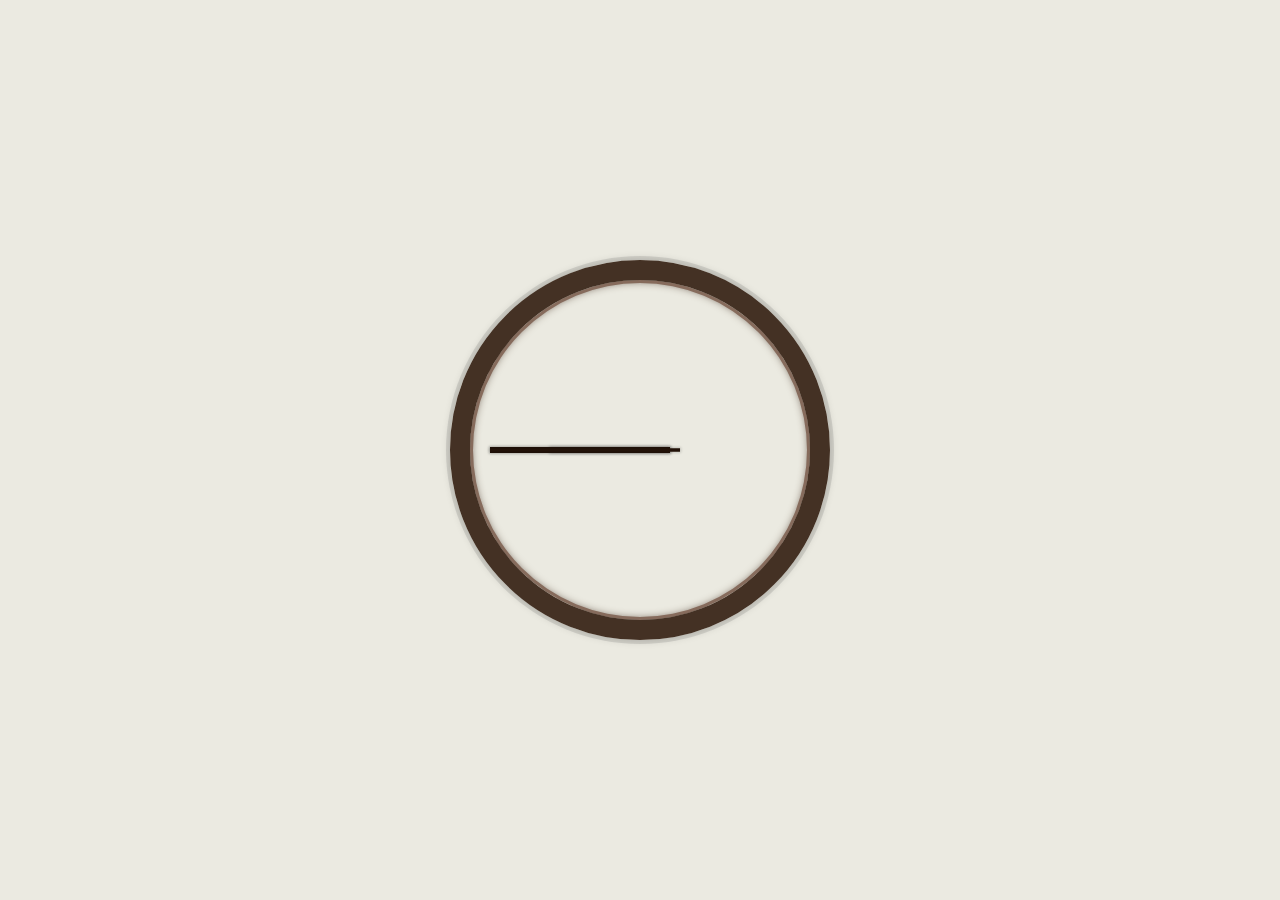
<file: 02 - JS and CSS Clock/clock.html>
<!DOCTYPE html>
<html lang="en">

<head>
  <meta charset="UTF-8">
  <title>JS + CSS Clock</title>
  <link rel="icon" href="https://fav.farm/🔥" />
</head>

<body>


  <div class="clock">
    <div class="clock-face">
      <div class="hand hour-hand transition"></div>
      <div class="hand min-hand transition"></div>
      <div class="hand second-hand transition"></div>
    </div>
  </div>


  <style>
    :root {
      --dark-brown: #221208;
      --brown: #443124;
      --light-brown: #866b5c;
    }

    html {
      background-size: cover;
      font-family: 'helvetica neue';
      text-align: center;
      font-size: 10px;
    }

    body {
      background-color: #ebeae1;
      margin: 0;
      font-size: 2rem;
      display: flex;
      flex: 1;
      min-height: 100vh;
      align-items: center;
    }

    .clock {
      width: 30rem;
      height: 30rem;
      border: 20px solid var(--brown);
      border-radius: 50%;
      margin: 50px auto;
      position: relative;
      padding: 2rem;
      box-shadow:
        0 0 0 4px rgba(0, 0, 0, 0.1),
        inset 0 0 0 3px var(--light-brown),
        inset 0 0 10px var(--brown),
        0 0 10px rgba(0, 0, 0, 0.2);
    }

    .clock-face {
      position: relative;
      width: 100%;
      height: 100%;
      /* transform: rotate(90deg) */
    }

    .hand {
      width: 50%;
      height: 6px;
      background: var(--dark-brown);
      position: absolute;
      top: 50%;
      box-shadow: 0 0 3px 1px rgba(0, 0, 0, 0.2);
    }

    .second-hand {
      height: 3px;
      border-right: solid 4rem var(--dark-brown);
      /* offseting due to hand's height */
      transform: translateY(-1.5px);

      /* sets the origin in the clock's center */
      transform-origin: calc(100% - 4rem);
    }

    .min-hand {
      width: 50%;
      border-right: solid 3rem var(--dark-brown);
      /* offseting due to hand's height */
      transform: translateY(-3px);
      /* sets the origin in the clock's center */
      transform-origin: calc(100% - 3rem);

    }

    .hour-hand {
      left: 20%;
      width: 30%;
      border-right: solid 3rem var(--dark-brown);

      /* offseting due to hand's height */
      transform: translateY(-3px);
      /* sets the origin in the clock's center */
      transform-origin: calc(100% - 3rem);
    }
  </style>

  <script src="clock.js"></script>
</body>

</html>
</file>
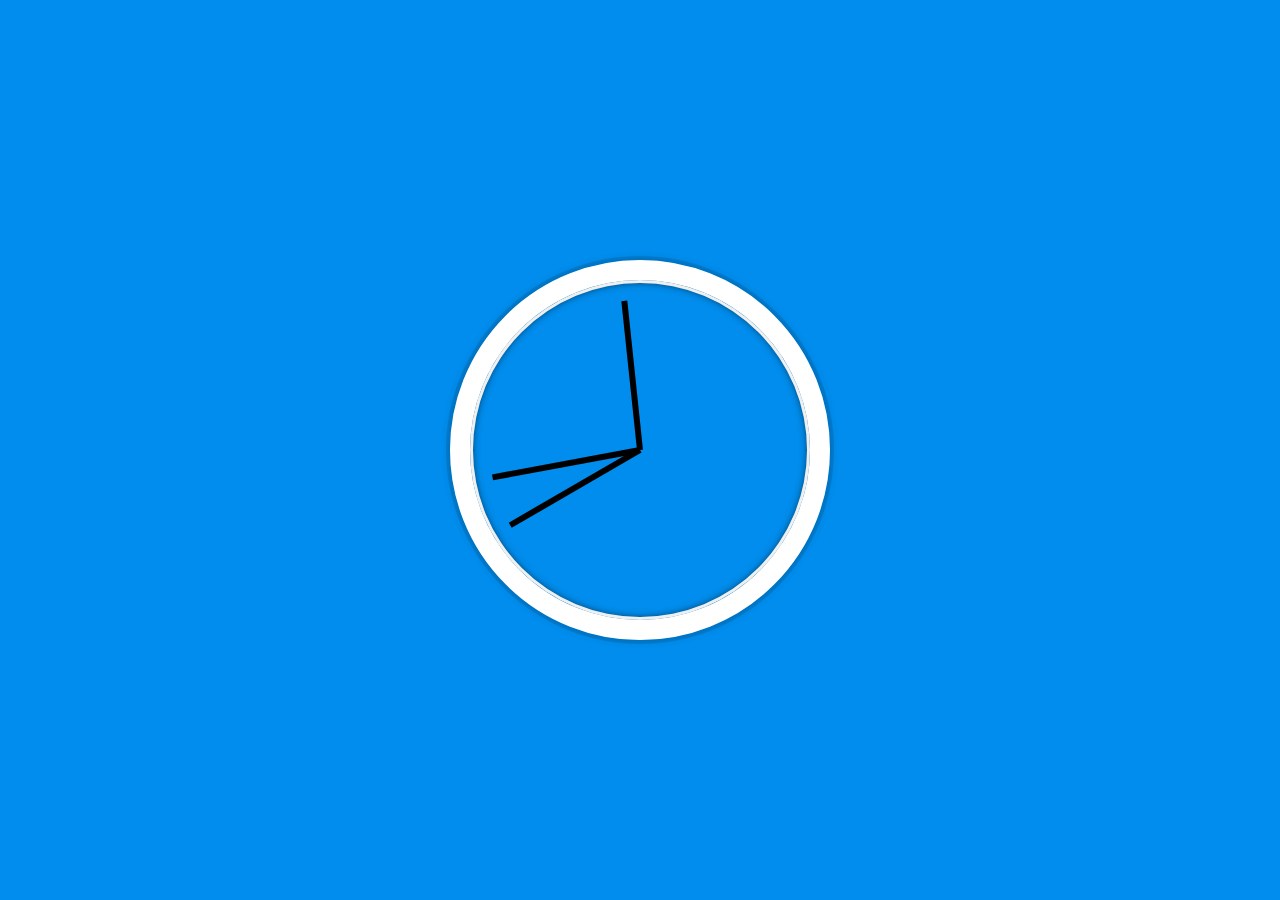
<file: 02 - JS and CSS Clock/index-FINISHED.html>
<!DOCTYPE html>
<html lang="en">

<head>
  <meta charset="UTF-8">
  <title>JS + CSS Clock</title>
  <link rel="icon" href="https://fav.farm/✅" />
</head>

<body>


  <div class="clock">
    <div class="clock-face">
      <div class="hand hour-hand"></div>
      <div class="hand min-hand"></div>
      <div class="hand second-hand"></div>
    </div>
  </div>


  <style>
    html {
      background: #018DED url(https://unsplash.it/1500/1000?image=881&blur=5);
      background-size: cover;
      font-family: 'helvetica neue';
      text-align: center;
      font-size: 10px;
    }

    body {
      margin: 0;
      font-size: 2rem;
      display: flex;
      flex: 1;
      min-height: 100vh;
      align-items: center;
    }

    .clock {
      width: 30rem;
      height: 30rem;
      border: 20px solid white;
      border-radius: 50%;
      margin: 50px auto;
      position: relative;
      padding: 2rem;
      box-shadow:
        0 0 0 4px rgba(0, 0, 0, 0.1),
        inset 0 0 0 3px #EFEFEF,
        inset 0 0 10px black,
        0 0 10px rgba(0, 0, 0, 0.2);
    }

    .clock-face {
      position: relative;
      width: 100%;
      height: 100%;
      transform: translateY(-3px);
      /* account for the height of the clock hands */
    }

    .hand {
      width: 50%;
      height: 6px;
      background: black;
      position: absolute;
      top: 50%;
      transform-origin: 100%;
      transform: rotate(90deg);
      transition: all 0.05s;
      transition-timing-function: cubic-bezier(0.1, 2.7, 0.58, 1);
    }
  </style>

  <script>
    const secondHand = document.querySelector('.second-hand');
    const minsHand = document.querySelector('.min-hand');
    const hourHand = document.querySelector('.hour-hand');

    function setDate() {
      const now = new Date();

      const seconds = now.getSeconds();
      const secondsDegrees = ((seconds / 60) * 360) + 90;
      secondHand.style.transform = `rotate(${secondsDegrees}deg)`;

      const mins = now.getMinutes();
      const minsDegrees = ((mins / 60) * 360) + ((seconds / 60) * 6) + 90;
      minsHand.style.transform = `rotate(${minsDegrees}deg)`;

      const hour = now.getHours();
      const hourDegrees = ((hour / 12) * 360) + ((mins / 60) * 30) + 90;
      hourHand.style.transform = `rotate(${hourDegrees}deg)`;
    }

    setInterval(setDate, 1000);

    setDate();

  </script>
</body>

</html>
</file>
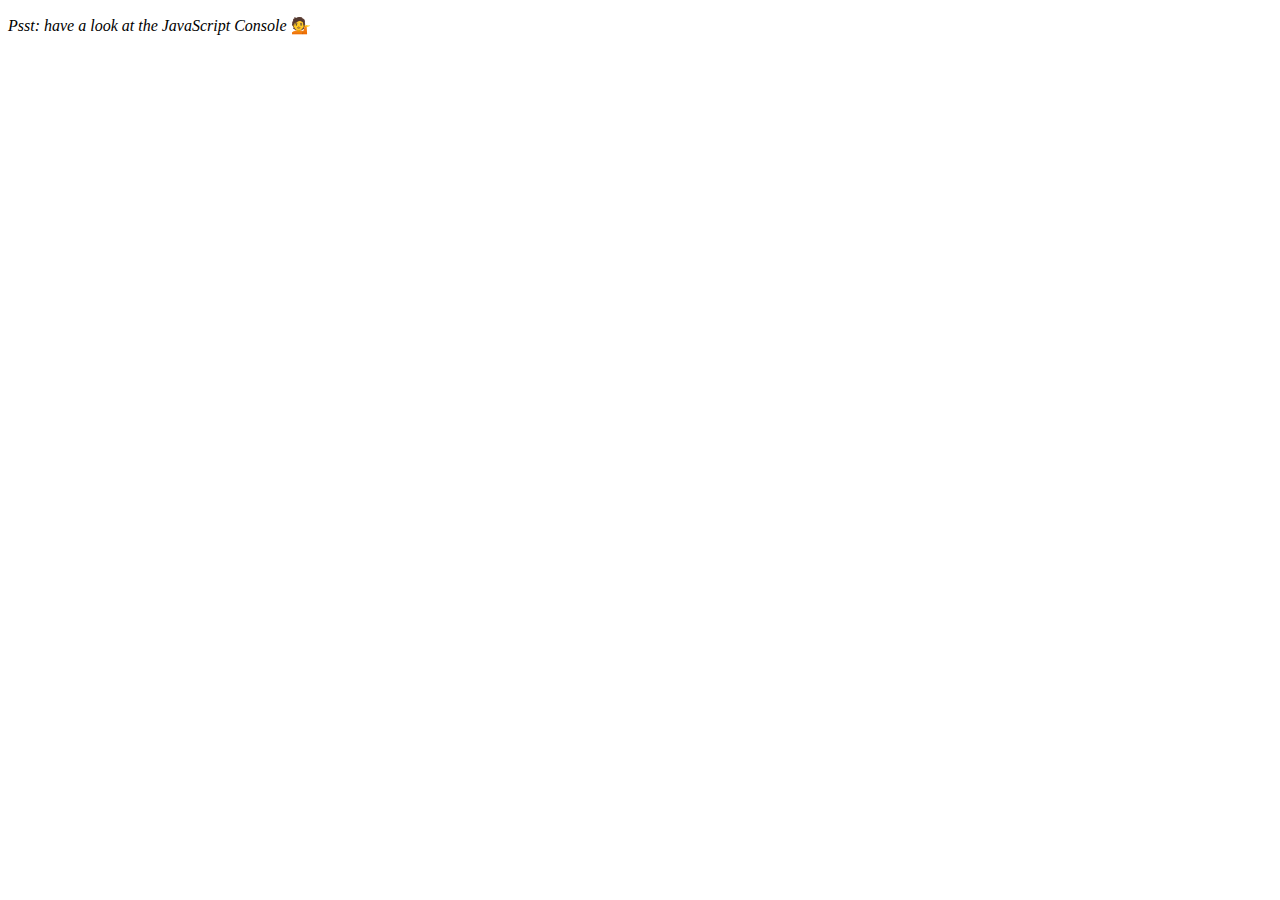
<file: 04 - Array Cardio Day 1/array-cardio.html>
<!DOCTYPE html>
<html lang="en">

<head>
  <meta charset="UTF-8">
  <title>Array Cardio 💪</title>
  <link rel="icon" href="https://fav.farm/🔥" />
</head>

<body>
  <p><em>Psst: have a look at the JavaScript Console</em> 💁</p>
  <script>
    // Get your shorts on - this is an array workout!
    // ## Array Cardio Day 1

    // Some data we can work with

    const inventors = [
      { first: 'Albert', last: 'Einstein', year: 1879, passed: 1955 },
      { first: 'Isaac', last: 'Newton', year: 1643, passed: 1727 },
      { first: 'Galileo', last: 'Galilei', year: 1564, passed: 1642 },
      { first: 'Marie', last: 'Curie', year: 1867, passed: 1934 },
      { first: 'Johannes', last: 'Kepler', year: 1571, passed: 1630 },
      { first: 'Nicolaus', last: 'Copernicus', year: 1473, passed: 1543 },
      { first: 'Max', last: 'Planck', year: 1858, passed: 1947 },
      { first: 'Katherine', last: 'Blodgett', year: 1898, passed: 1979 },
      { first: 'Ada', last: 'Lovelace', year: 1815, passed: 1852 },
      { first: 'Sarah E.', last: 'Goode', year: 1855, passed: 1905 },
      { first: 'Lise', last: 'Meitner', year: 1878, passed: 1968 },
      { first: 'Hanna', last: 'Hammarström', year: 1829, passed: 1909 }
    ];

    const people = [
      'Bernhard, Sandra', 'Bethea, Erin', 'Becker, Carl', 'Bentsen, Lloyd', 'Beckett, Samuel', 'Blake, William', 'Berger, Ric', 'Beddoes, Mick', 'Beethoven, Ludwig',
      'Belloc, Hilaire', 'Begin, Menachem', 'Bellow, Saul', 'Benchley, Robert', 'Blair, Robert', 'Benenson, Peter', 'Benjamin, Walter', 'Berlin, Irving',
      'Benn, Tony', 'Benson, Leana', 'Bent, Silas', 'Berle, Milton', 'Berry, Halle', 'Biko, Steve', 'Beck, Glenn', 'Bergman, Ingmar', 'Black, Elk', 'Berio, Luciano',
      'Berne, Eric', 'Berra, Yogi', 'Berry, Wendell', 'Bevan, Aneurin', 'Ben-Gurion, David', 'Bevel, Ken', 'Biden, Joseph', 'Bennington, Chester', 'Bierce, Ambrose',
      'Billings, Josh', 'Birrell, Augustine', 'Blair, Tony', 'Beecher, Henry', 'Biondo, Frank'
    ];

    // Array.prototype.filter()
    // 1. Filter the list of inventors for those who were born in the 1500's
    const inventorsFrom1500 = inventors.filter(
      inventor => inventor.year >= 1500 && inventor.year < 1600
    );

    // Array.prototype.map()
    // 2. Give us an array of the inventors first and last names
    const names = inventors.map(inventor => `${inventor.first} ${inventor.last}`);

    // Array.prototype.sort()
    // 3. Sort the inventors by birthdate, oldest to youngest

    // assigning to new array to avoid mutation
    const sortedByBirthdate = inventors;
    sortedByBirthdate.sort((personA, personB) => personA.year - personB.year);
    // console.table(sortedByBirthdate);

    // Array.prototype.reduce()
    // 4. How many years did all the inventors live all together?
    const yearsLived = inventors.reduce((total, inventor) => total + inventor.passed - inventor.year, 0);
    // console.log(yearsLived);

    // NOTA MIA: Mi first approach fué 
    // const yearsLived = inventors.reduce((total, inventor) => total += inventor.passed - inventor.year, 0);
    // Pero no es necesario el `+=` ya que lo que devuelve en cada iteración se asigna al parametro `total`

    // 5. Sort the inventors by years lived
    const sortedByYearsLived = inventors;
    sortedByYearsLived.sort((inventorA, inventorB) => {
      // de forma ascendente
      return (inventorA.passed - inventorA.year) - (inventorB.passed - inventorB.year);
    });
    console.table(sortedByYearsLived);
    // 6. create a list of Boulevards in Paris that contain 'de' anywhere in the name
    // https://en.wikipedia.org/wiki/Category:Boulevards_in_Paris

    // execute only in the wikipedia site:
    if (location.hostname === "en.wikipedia.org") {
      const category = document.querySelector(".mw-category");
      const links = Array.from(category.querySelectorAll("a"));
      const de = links
        .map(link => link.textContent)
        .filter(boulevard => boulevard.includes("de"));
      console.log(de);
    }

    // 7. sort Exercise
    // Sort the people alphabetically by last name
    // TODO: corregir -> sortear POR LASTNAME
    // De esta forma va comparando tmb los first names. Separarlos
    sortedPeople = people.sort();

    // 8. Reduce Exercise
    // Sum up the instances of each of these
    const data = ['car', 'car', 'truck', 'truck', 'bike', 'walk', 'car', 'van', 'bike', 'walk', 'car', 'van', 'car', 'truck'];
    const instancesSum = data.reduce((sum, item) => {
      // Initializes each key
      if (!sum[item]) {
        sum[item] = 0;
      }

      sum[item]++;
      return sum;
    }, {});

  </script>
</body>

</html>
</file>
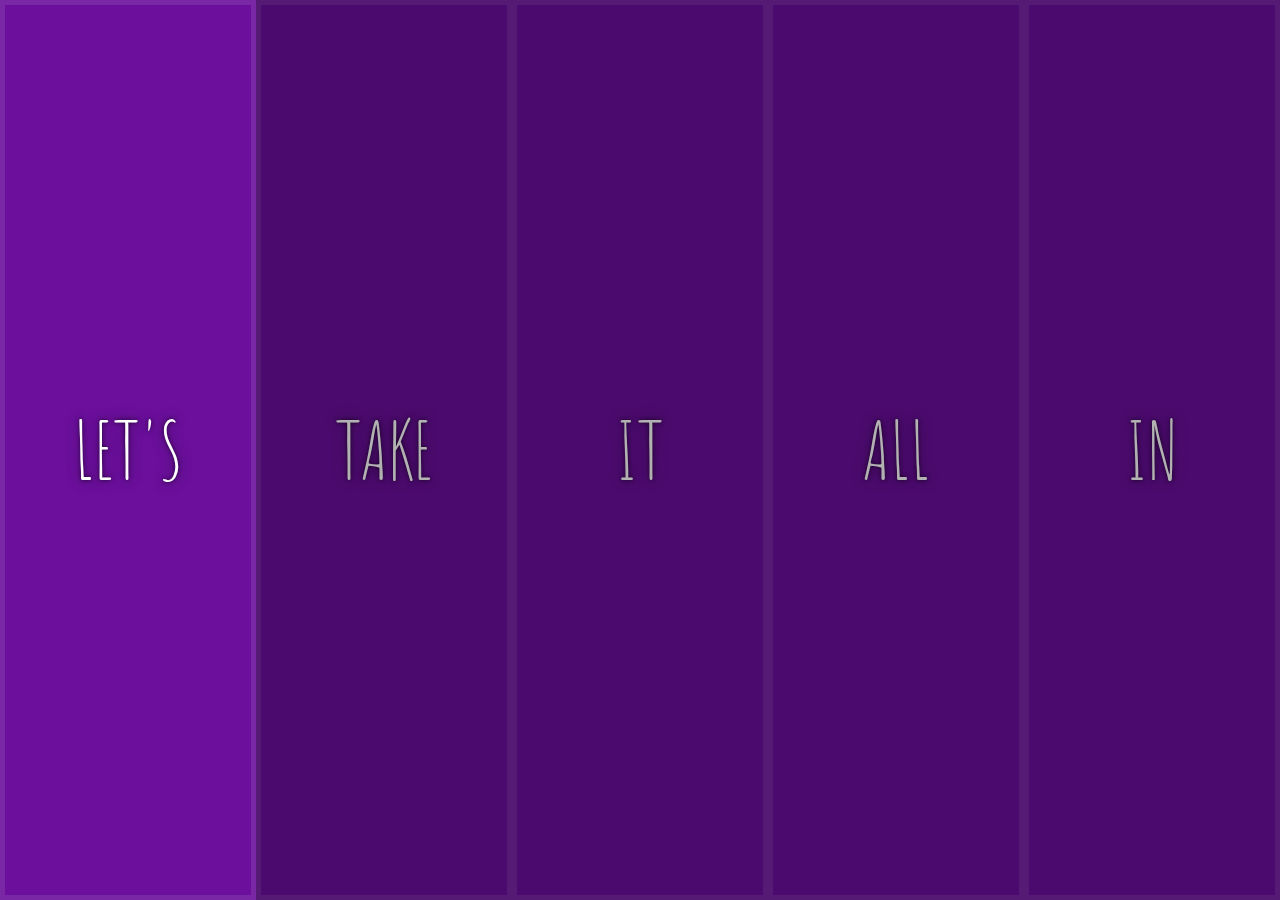
<file: 05 - Flex Panel Gallery/flex-gallery.html>
<!DOCTYPE html>
<html lang="en">

<head>
  <meta charset="UTF-8">
  <title>Flex Panels 💪</title>
  <link href='https://fonts.googleapis.com/css?family=Amatic+SC' rel='stylesheet' type='text/css'>
  <link rel="icon" href="https://fav.farm/🔥" />
</head>

<body>
  <style>
    html {
      box-sizing: border-box;
      background: #ffc600;
      font-family: 'helvetica neue';
      font-size: 20px;
      font-weight: 200;
    }

    body {
      margin: 0;
    }

    *,
    *:before,
    *:after {
      box-sizing: inherit;
    }

    .panels {
      min-height: 100vh;
      overflow: hidden;

      display: flex;
    }

    .panel {
      background: #6B0F9C;
      cursor: pointer;
      box-shadow: inset 0 0 0 5px rgba(255, 255, 255, 0.1);
      color: white;
      text-align: center;
      align-items: center;
      /* Safari transitionend event.propertyName === flex */
      /* Chrome + FF transitionend event.propertyName === flex-grow */
      transition:
        font-size 0.7s cubic-bezier(0.61, -0.19, 0.7, -0.11),
        flex 0.7s cubic-bezier(0.61, -0.19, 0.7, -0.11),
        background 0.2s,
        filter 1s;
      font-size: 20px;
      background-size: cover;
      background-position: center;
      filter: brightness(0.7);
      display: flex;
      flex-direction: column;
      justify-content: space-around;
      flex: 1;
    }

    .panel1 {
      background-image: url(https://source.unsplash.com/gYl-UtwNg_I/1500x1500);
    }

    .panel2 {
      background-image: url(https://source.unsplash.com/rFKUFzjPYiQ/1500x1500);
    }

    .panel3 {
      background-image: url(https://images.unsplash.com/photo-1465188162913-8fb5709d6d57?ixlib=rb-0.3.5&q=80&fm=jpg&crop=faces&cs=tinysrgb&w=1500&h=1500&fit=crop&s=967e8a713a4e395260793fc8c802901d);
    }

    .panel4 {
      background-image: url(https://source.unsplash.com/ITjiVXcwVng/1500x1500);
    }

    .panel5 {
      background-image: url(https://source.unsplash.com/3MNzGlQM7qs/1500x1500);
    }

    /* Flex Children */
    .panel>* {
      margin: 0;
      width: 100%;
      transition: transform 0.5s;
      pointer-events: none;
    }

    .panel p {
      text-transform: uppercase;
      font-family: 'Amatic SC', cursive;
      text-shadow: 0 0 4px rgba(0, 0, 0, 0.72), 0 0 14px rgba(0, 0, 0, 0.45);
      font-size: 2em;
    }

    .panel p:nth-child(1) {
      transform: translateY(-10rem);
    }

    .panel p:nth-child(2) {
      font-size: 4em;
    }

    .panel p:nth-child(3) {
      transform: translateY(10rem);
    }

    .panel p.show {
      transform: none;
    }

    .panel:hover {
      filter: brightness(1)
    }

    .panel.open {
      flex: 5;
      font-size: 40px;
      filter: brightness(1)
    }
  </style>


  <div class="panels">
    <div class="panel panel1">
      <p>Hey</p>
      <p>Let's</p>
      <p>Dance</p>
    </div>
    <div class="panel panel2">
      <p>Give</p>
      <p>Take</p>
      <p>Receive</p>
    </div>
    <div class="panel panel3">
      <p>Experience</p>
      <p>It</p>
      <p>Today</p>
    </div>
    <div class="panel panel4">
      <p>Give</p>
      <p>All</p>
      <p>You can</p>
    </div>
    <div class="panel panel5">
      <p>Life</p>
      <p>In</p>
      <p>Motion</p>
    </div>
  </div>

  <script>
    let $openedPanel = null;
    let isAnimating = false;

    // Moves the text into/out of the viewport
    function toggleText($panel) {
      const $topText = $panel.firstElementChild;
      const $bottomText = $panel.lastElementChild;
      $topText.classList.toggle("show");
      $bottomText.classList.toggle("show");
    }

    function togglePanel($panel) {
      // Start ignoring clicks
      isAnimating = true;

      $panel.classList.toggle("open");
    }

    function handleClick(e) {
      // If is animating, clicks will be ignored
      if (isAnimating) return;

      // Get last opened panel and current panel
      $openedPanel = document.querySelector(".panel.open");
      const $clickedPanel = e.target;

      // Close last opened panel
      if ($openedPanel !== null && $openedPanel !== $clickedPanel) {
        $openedPanel.click();
      }

      togglePanel($clickedPanel);
    }

    const $panels = document.querySelectorAll(".panel");
    $panels.forEach(($panel) => {
      $panel.addEventListener("click", handleClick);
    });

    $panels.forEach($panel => {
      $panel.addEventListener("transitionend", (e) => {
        // After panel animation toggle the text
        if (e.propertyName.includes("flex")) {
          toggleText($panel);
        };

        if (e.propertyName === "transform") {
          isAnimating = false;
        }
      });
    });
  </script>
</body>

</html>
</file>
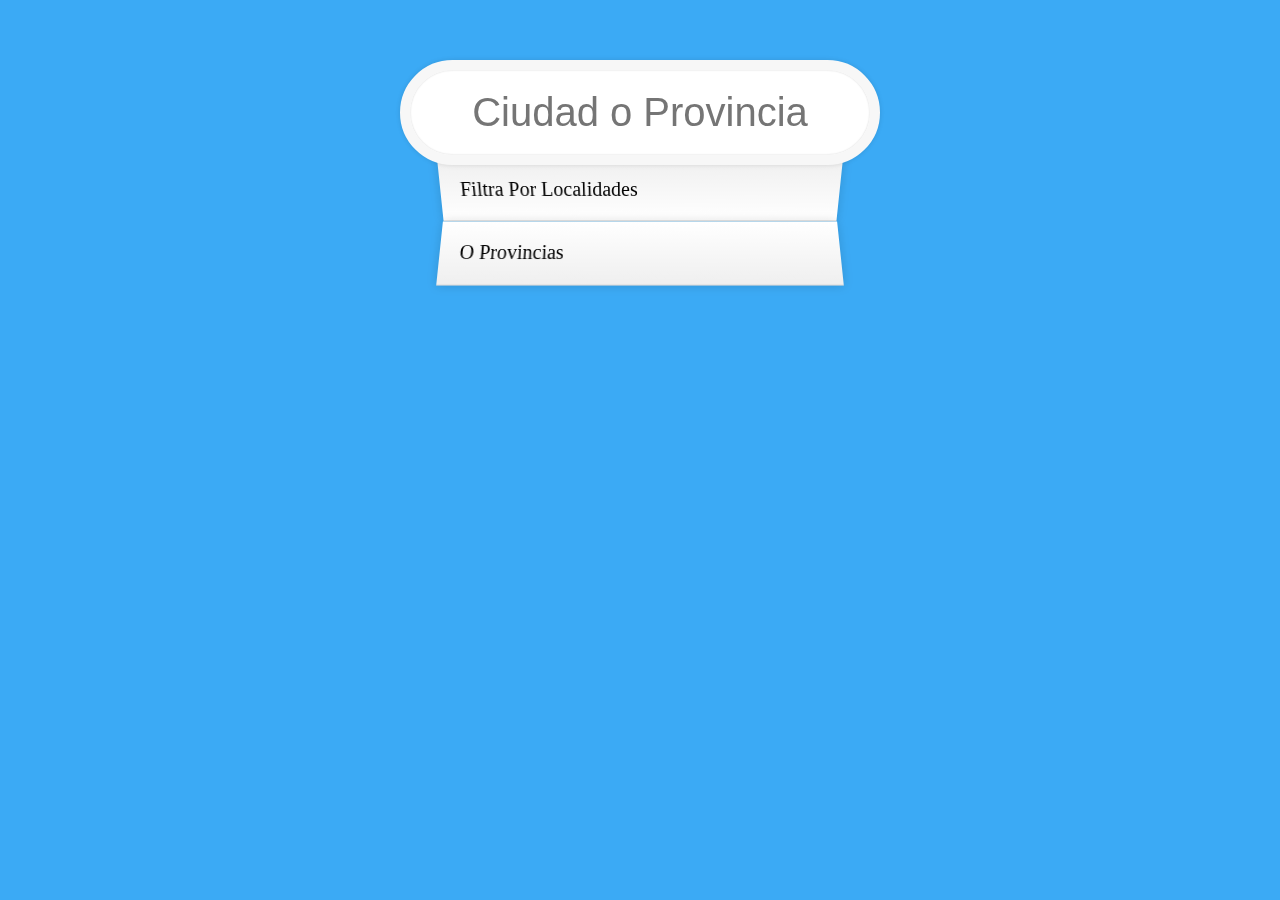
<file: 06 - Type Ahead/index-START.html>
<!DOCTYPE html>
<html lang="es">

<head>
  <meta charset="UTF-8">
  <title>Type Ahead 👀</title>
  <link rel="stylesheet" href="style.css">
  <link rel="icon" href="https://fav.farm/🔥" />
</head>

<body>

  <form class="search-form">
    <input type="text" class="search" placeholder="Ciudad o Provincia">
    <ul class="suggestions">
      <li>Filtra por localidades</li>
      <li>O provincias</li>
    </ul>
  </form>
  <script src="index.js"></script>
</body>

</html>
</file>
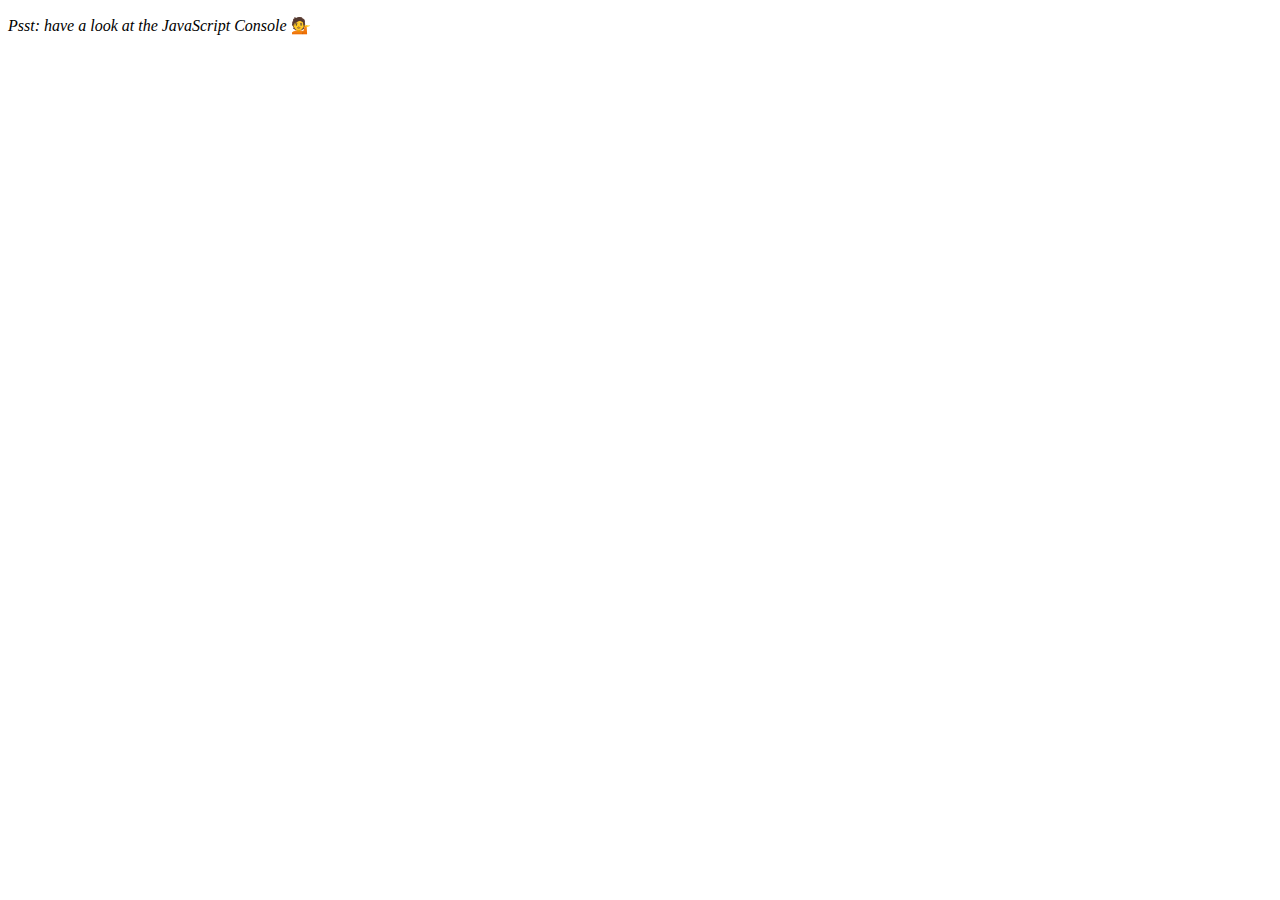
<file: 07 - Array Cardio Day 2/index-START.html>
<!DOCTYPE html>
<html lang="en">

<head>
  <meta charset="UTF-8">
  <title>Array Cardio 💪💪</title>
  <link rel="icon" href="https://fav.farm/🔥" />
</head>

<body>
  <p><em>Psst: have a look at the JavaScript Console</em> 💁</p>
  <script>
    // ## Array Cardio Day 2

    const people = [
      { name: 'Wes', year: 1988 },
      { name: 'Kait', year: 1986 },
      { name: 'Irv', year: 1970 },
      { name: 'Lux', year: 2015 }
    ];

    const comments = [
      { text: 'Love this!', id: 523423 },
      { text: 'Super good', id: 823423 },
      { text: 'You are the best', id: 2039842 },
      { text: 'Ramen is my fav food ever', id: 123523 },
      { text: 'Nice Nice Nice!', id: 542328 }
    ];

    // Some and Every Checks
    // Array.prototype.some() // is at least one person 19 or older?
    const isAdult = people.some(person => (new Date().getFullYear() - person.year) >= 18);
    console.log({ isAdult });
    // Array.prototype.every() // is everyone 19 or older?
    const areAdult = people.every(person => new Date().getFullYear() - person.year >= 18);
    console.log({ areAdult });


    // Array.prototype.find()
    // Find is like filter, but instead returns just the one you are looking for
    // find the comment with the ID of 823423
    const id = 823423;
    const comment = comments.find(comment => comment.id === 823423);
    console.log(id, comment.text);

    // Array.prototype.findIndex()
    // Find the comment with this ID
    // delete the comment with the ID of 823423
    const index = comments.findIndex(comment => comment.id === id);
    const newComments = Array.from(comments);
    newComments.splice(index, 1);
  </script>
</body>

</html>
</file>
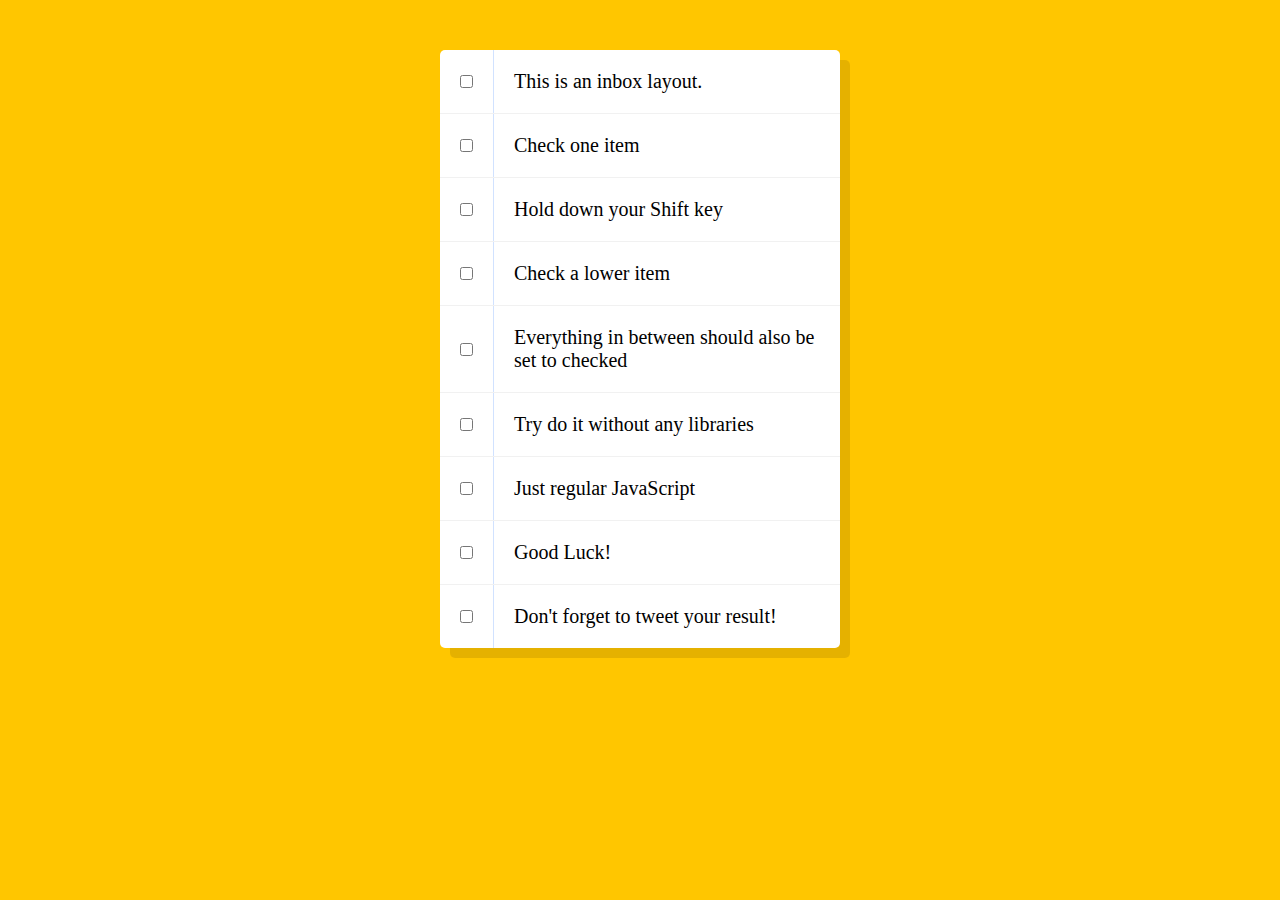
<file: 10 - Hold Shift and Check Checkboxes/index-FINISHED.html>
<!DOCTYPE html>
<html lang="en">
  <head>
    <meta charset="UTF-8" />
    <title>Hold Shift to Check Multiple Checkboxes</title>
    <link rel="icon" href="https://fav.farm/✅" />
  </head>
  <body>
    <style>
      html {
        font-family: sans-serif;
        background: #ffc600;
      }

      .inbox {
        max-width: 400px;
        margin: 50px auto;
        background: white;
        border-radius: 5px;
        box-shadow: 10px 10px 0 rgba(0, 0, 0, 0.1);
      }

      .item {
        display: flex;
        align-items: center;
        border-bottom: 1px solid #f1f1f1;
      }

      .item:last-child {
        border-bottom: 0;
      }

      input:checked + p {
        background: #f9f9f9;
        text-decoration: line-through;
      }

      input[type="checkbox"] {
        margin: 20px;
      }

      p {
        margin: 0;
        padding: 20px;
        transition: background 0.2s;
        flex: 1;
        font-family: "helvetica neue";
        font-size: 20px;
        font-weight: 200;
        border-left: 1px solid #d1e2ff;
      }
    </style>
    <!--
   The following is a common layout you would see in an email client.

   When a user clicks a checkbox, holds Shift, and then clicks another checkbox a few rows down, all the checkboxes in-between those two checkboxes should be checked.

  -->
    <div class="inbox">
      <div class="item">
        <input type="checkbox" />
        <p>This is an inbox layout.</p>
      </div>
      <div class="item">
        <input type="checkbox" />
        <p>Check one item</p>
      </div>
      <div class="item">
        <input type="checkbox" />
        <p>Hold down your Shift key</p>
      </div>
      <div class="item">
        <input type="checkbox" />
        <p>Check a lower item</p>
      </div>
      <div class="item">
        <input type="checkbox" />
        <p>Everything in between should also be set to checked</p>
      </div>
      <div class="item">
        <input type="checkbox" />
        <p>Try do it without any libraries</p>
      </div>
      <div class="item">
        <input type="checkbox" />
        <p>Just regular JavaScript</p>
      </div>
      <div class="item">
        <input type="checkbox" />
        <p>Good Luck!</p>
      </div>
      <div class="item">
        <input type="checkbox" />
        <p>Don't forget to tweet your result!</p>
      </div>
    </div>

    <script>
      const checkboxes = document.querySelectorAll('.inbox input[type="checkbox"]');

      let lastChecked;

      function handleCheck(e) {
        // Check if they had the shift key down
        // AND check that they are checking it
        let inBetween = false;
        if (e.shiftKey && this.checked) {
          // go ahead and do what we please
          // loop over every single checkbox
          checkboxes.forEach((checkbox) => {
            console.log(checkbox);
            if (checkbox === this || checkbox === lastChecked) {
              inBetween = !inBetween;
              console.log("Starting to check them in between!");
            }

            if (inBetween) {
              checkbox.checked = true;
            }
          });
        }

        lastChecked = this;
      }

      checkboxes.forEach((checkbox) => checkbox.addEventListener("click", handleCheck));
    </script>
  </body>
</html>
</file>
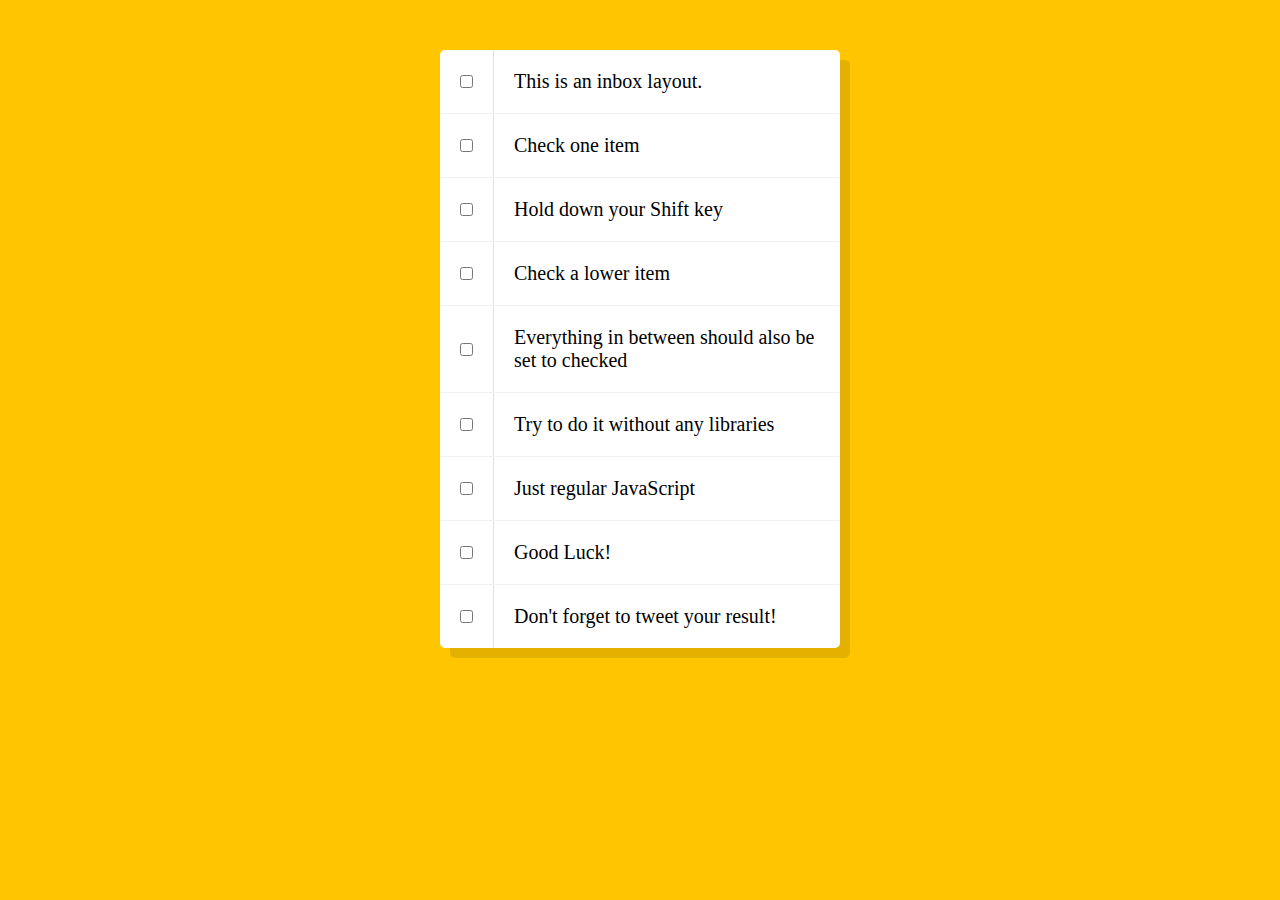
<file: 10 - Hold Shift and Check Checkboxes/index-START.html>
<!DOCTYPE html>
<html lang="en">
  <head>
    <meta charset="UTF-8" />
    <title>Hold Shift to Check Multiple Checkboxes</title>
    <link rel="icon" href="https://fav.farm/🔥" />
  </head>

  <body>
    <style>
      html {
        font-family: sans-serif;
        background: #ffc600;
      }

      .inbox {
        max-width: 400px;
        margin: 50px auto;
        background: white;
        border-radius: 5px;
        box-shadow: 10px 10px 0 rgba(0, 0, 0, 0.1);
      }

      .item {
        display: flex;
        align-items: center;
        border-bottom: 1px solid #f1f1f1;
      }

      .item:last-child {
        border-bottom: 0;
      }

      input:checked + p {
        background: #f9f9f9;
        text-decoration: line-through;
      }

      input[type="checkbox"] {
        margin: 20px;
      }

      p {
        margin: 0;
        padding: 20px;
        transition: background 0.2s;
        flex: 1;
        font-family: "helvetica neue";
        font-size: 20px;
        font-weight: 200;
        border-left: 1px solid #d1e2ff;
      }
    </style>
    <!--
   The following is a common layout you would see in an email client.

   When a user clicks a checkbox, holds Shift, and then clicks another checkbox a few rows down, all the checkboxes inbetween those two checkboxes should be checked.

  -->
    <div class="inbox">
      <div class="item">
        <input type="checkbox" />
        <p>This is an inbox layout.</p>
      </div>
      <div class="item">
        <input type="checkbox" />
        <p>Check one item</p>
      </div>
      <div class="item">
        <input type="checkbox" />
        <p>Hold down your Shift key</p>
      </div>
      <div class="item">
        <input type="checkbox" />
        <p>Check a lower item</p>
      </div>
      <div class="item">
        <input type="checkbox" />
        <p>Everything in between should also be set to checked</p>
      </div>
      <div class="item">
        <input type="checkbox" />
        <p>Try to do it without any libraries</p>
      </div>
      <div class="item">
        <input type="checkbox" />
        <p>Just regular JavaScript</p>
      </div>
      <div class="item">
        <input type="checkbox" />
        <p>Good Luck!</p>
      </div>
      <div class="item">
        <input type="checkbox" />
        <p>Don't forget to tweet your result!</p>
      </div>
    </div>

    <script>
      const $checkboxes = document.querySelectorAll('.item input[type="checkbox"]');
      let $lastChecked;

      function handleCheck(e) {
        const $clicked = e.target;

        // To prevent problems since we are using Event Delegation
        if ($clicked.tagName !== "INPUT") return;

        // It'll check "inBetween" checkboxes
        let inBetween = false;

        // Check shiftKey was pressed AND the checkbox was checked
        if (e.shiftKey && $clicked.checked) {
          $checkboxes.forEach(($checkbox) => {
            // Check it if it's between the lastChecked and clicked checkbox
            if ($checkbox === $clicked || $checkbox === $lastChecked) {
              inBetween = !inBetween;
            }

            if (inBetween) {
              $checkbox.checked = true;
            }
          });
        }

        if ($clicked.checked) $lastChecked = $clicked;
      }

      const $list = document.querySelector(".inbox");
      $list.addEventListener("click", handleCheck);
    </script>
  </body>
</html>
</file>
<file: 06 - Type Ahead/style.css>
:root {
  --primary-color: #3baaf5;
}

html {
  box-sizing: border-box;
  background: var(--primary-color);
  font-family: "helvetica neue";
  font-size: 20px;
  font-weight: 200;
}

*,
*:before,
*:after {
  box-sizing: inherit;
}

input {
  width: 100%;
  padding: 20px;
}

.search-form {
  max-width: 400px;
  margin: 50px auto;
}

input.search {
  margin: 0;
  text-align: center;
  outline: 0;
  border: 10px solid #f7f7f7;
  width: 120%;
  left: -10%;
  position: relative;
  top: 10px;
  z-index: 2;
  border-radius: 10em;
  font-size: 40px;
  box-shadow: 0 0 5px rgba(0, 0, 0, 0.12), inset 0 0 2px rgba(0, 0, 0, 0.19);
}

.suggestions {
  margin: 0;
  padding: 0;
  position: relative;
  /*perspective: 20px;*/
}

.suggestions li {
  background-color: white;
  list-style: none;
  border-bottom: 1px solid #d8d8d8;
  box-shadow: 0 0 10px rgba(0, 0, 0, 0.14);
  margin: 0;
  padding: 20px;
  transition: background 0.2s;
  display: flex;
  justify-content: space-between;
  align-items: baseline;
  text-transform: capitalize;
}

.suggestions li:nth-child(even) {
  transform: perspective(100px) rotateX(3deg) translateY(2px) scale(1.001);
  background: linear-gradient(to bottom, #ffffff 0%, #efefef 100%);
}

.suggestions li:nth-child(odd) {
  transform: perspective(100px) rotateX(-3deg) translateY(3px);
  background: linear-gradient(to top, #ffffff 0%, #efefef 100%);
}

span.population {
  font-size: 15px;
}

.hl {
  background: var(--primary-color);
}

li.show-more {
  display: block;
  margin-top: 1rem;
  text-transform: none;
  font-style: italic;
  text-align: center;
  cursor: pointer;
}
</file>
